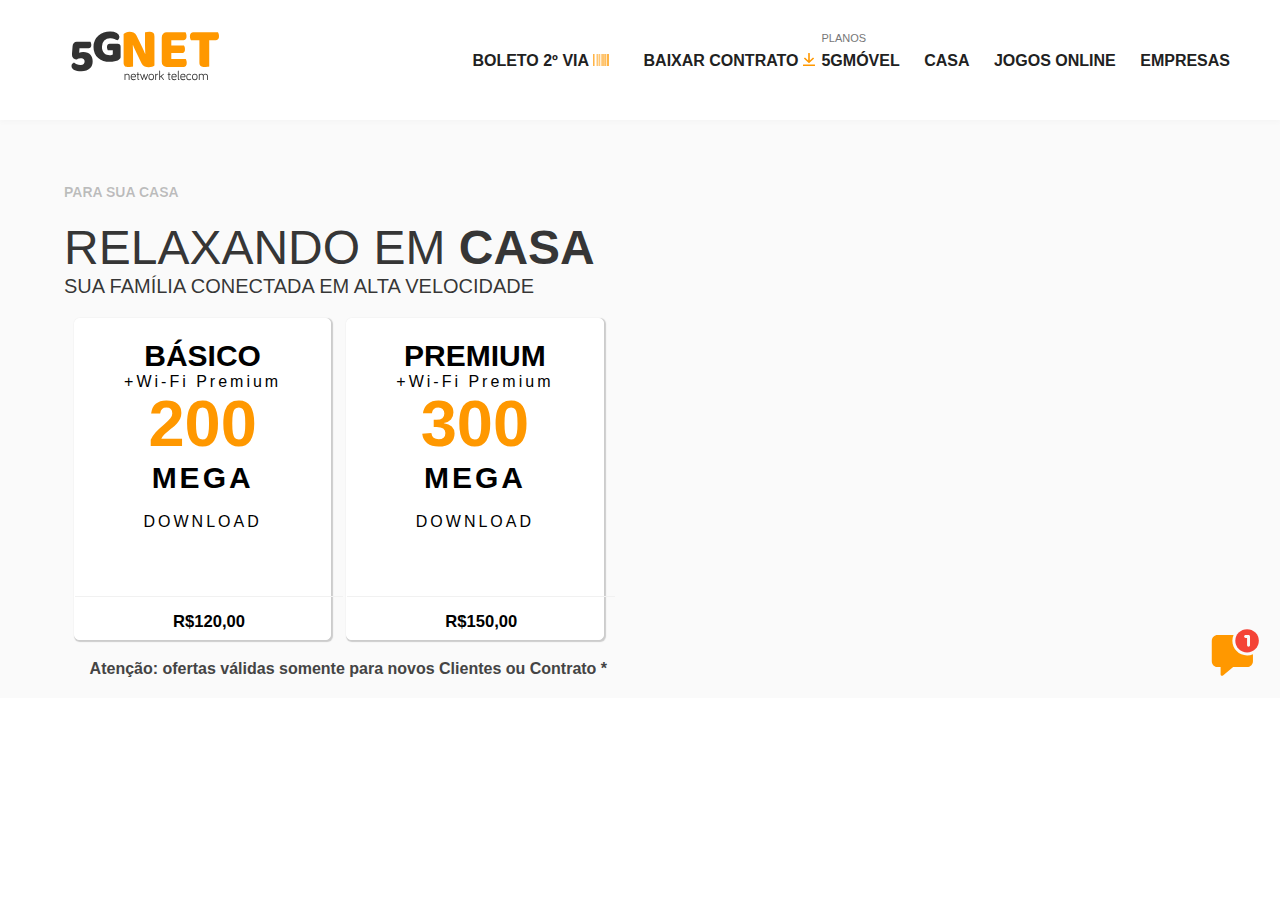
<file: casa.html>
<!DOCTYPE html>
<html lang="en">
<head>
    <meta charset="UTF-8">
    <meta http-equiv="X-UA-Compatible" content="IE=edge">
    <meta name="viewport" content="width=device-width, initial-scale=1.0">
    <link rel="stylesheet" href="css.css">
    <title>5Gnet - Internet Banda Larga</title>
</head>
<body>

    <section class="container-topo">

        <div class="baggy"> 
            
            <a href="index.html">    <img  class="primeira-logo" src="img/logo.5gnet.svg" alt="LOGO">  </a> 

            <div class="luffy">
                <a href="">BOLETO 2º VIA</a>
                <a href="contrato.html">BAIXAR CONTRATO</a>

                <img  class="pai" src="img/via.svg" >
                <img  class="filho" src="img/baixar.svg" >
            </div>

            <div class="zoro">
                <P>Planos</P><br>

                <div class="ussop"> 
                    <a href="movel.html">5GMÓVEL</a>
                    <a href="casa.html">CASA</a>
                    <a href="jogos.html">JOGOS ONLINE</a>
                    <a href="">EMPRESAS</a>
                </div>
            </div>

        </div>

        <div class="rei">

            <div class="tratar">

                <h4>PARA SUA CASA</h4>
                <p>RELAXANDO EM  <strong> CASA </strong></p>
                <span>SUA FAMÍLIA CONECTADA EM ALTA VELOCIDADE</span>
            </div>
        

            <div class="caminhada">

                <div class="pistola">

                    <h1>BÁSICO</h1>
                    <span>+Wi-Fi Premium</span>
                    <P>200</P>
                    <strong>   <span style="font-size: 30px;">MEGA</span><br><br></strong> 
                    <span  >DOWNLOAD</span>

                    <div class="fama">
                        <h5>R$120,00</h5>
                    </div>

                </div>

                <div class="pistola">

                    <h1>PREMIUM</h1>
                    <span>+Wi-Fi Premium</span>
                    <P>300</P>
                    <strong>   <span style="font-size: 30px;">MEGA</span><br><br></strong> 
                    <span  >DOWNLOAD</span>

                    <div class="fama">
                        <h5>R$150,00</h5>
                    </div>

                </div>

              
                </div>
            </div>

        </div>

        <div class="rodape">
            <P>Atenção: ofertas válidas somente para novos Clientes ou Contrato *</P>

            <img class="foto-casa" src="img/whatsapp.svg">
        </div>

    </section>
        
</body>
</html>
</file>
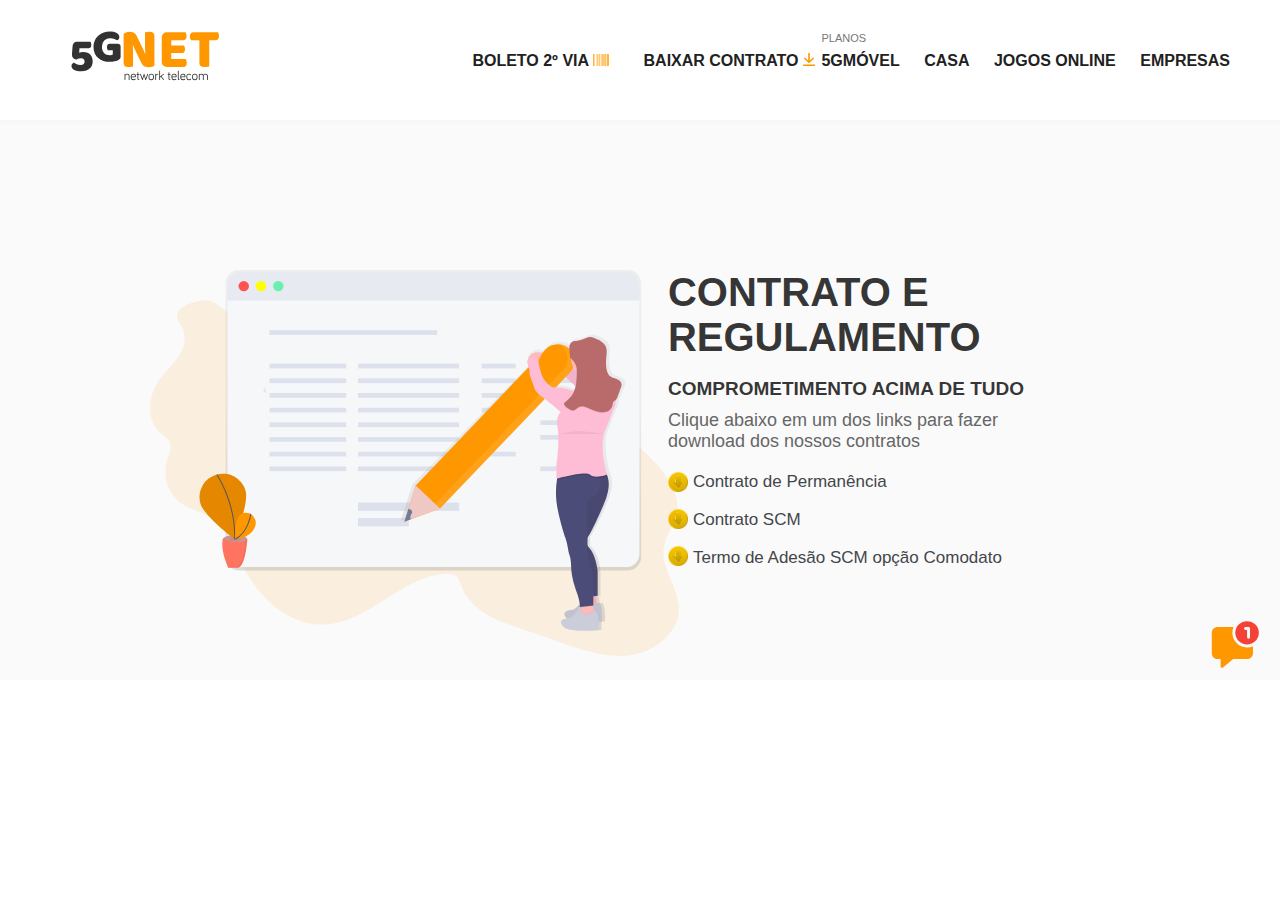
<file: contrato.html>
<!DOCTYPE html>
<html lang="en">
<head>
    <meta charset="UTF-8">
    <meta http-equiv="X-UA-Compatible" content="IE=edge">
    <meta name="viewport" content="width=device-width, initial-scale=1.0">
    <link rel="stylesheet" href="css.css">
    <title>5Gnet - Internet Banda Larga</title>
</head>
<body>


    <section class="container-topo">


        <div class="baggy"> 
            
            <a href="index.html">    <img  class="primeira-logo" src="img/logo.5gnet.svg" alt="LOGO">  </a> 

            <div class="luffy">
                <a href="">BOLETO 2º VIA</a>
                <a href="contrato.html">BAIXAR CONTRATO</a>

                <img  class="pai" src="img/via.svg" >
                <img  class="filho" src="img/baixar.svg" >
            </div>

            <div class="zoro">
                <P>Planos</P><br>

                <div class="ussop"> 
                    <a href="movel.html">5GMÓVEL</a>
                    <a href="casa.html">CASA</a>
                    <a href="jogos.html">JOGOS ONLINE</a>
                    <a href="empresa.html">EMPRESAS</a>
                </div>
            </div>
        </div>


        <header class="poderosa">

            <div class="paris"> 
               <img src="img/undraw_contract.9da3e52.svg">
            </div>

            <div class="vilão">
                <h1>CONTRATO E <br> REGULAMENTO</h1><br>
                <small>COMPROMETIMENTO ACIMA DE TUDO</small>
                <p>Clique abaixo em um dos links para fazer<br>
                    download dos nossos contratos</p>

                    <div class="heroi" > 

                       <a href="">Contrato de Permanência</a><br><br>
                     

                       <a href="">Contrato SCM</a><br><br>
                      
                       
                       <a href="">Termo de Adesão SCM opção Comodato</a>
                    </div>

                    <div class="jugar" >  
                        
                        <img src="img/merda.png "> <br> 
                        
                        <img src="img/merda.png "> <br>
                        
                        <img src="img/merda.png "> 
                    
                    </div>
            </div>

        </header>


        <div class="rodape">

            <img class="foto-casa" src="img/whatsapp.svg">
        </div>

    </section>
</body>
</html>
</file>
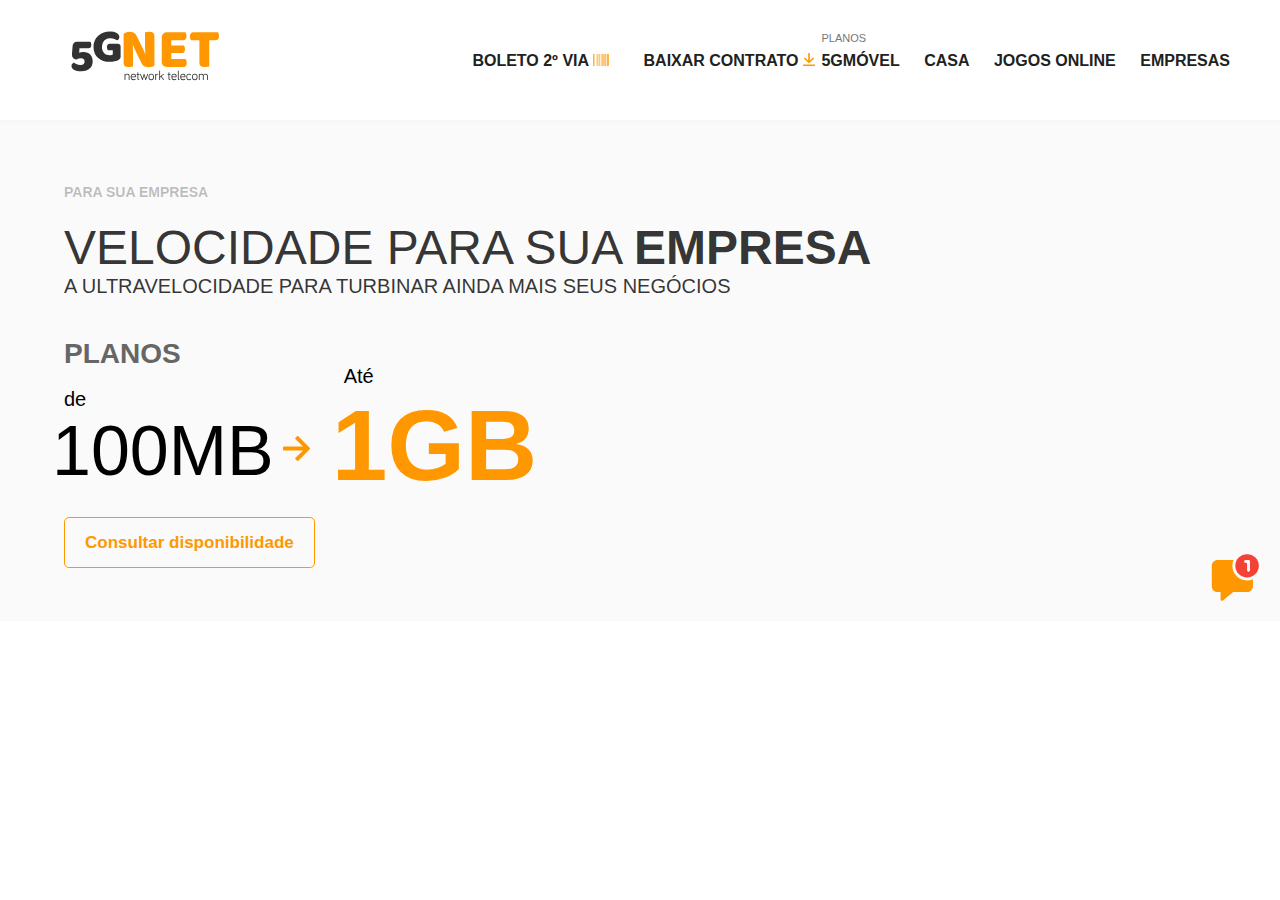
<file: empresa.html>
<!DOCTYPE html>
<html lang="en">
<head>
    <meta charset="UTF-8">
    <meta http-equiv="X-UA-Compatible" content="IE=edge">
    <meta name="viewport" content="width=device-width, initial-scale=1.0">
    <link rel="stylesheet" href="css.css">
    <title>5Gnet - Internet Banda Larga</title>
</head>
<body>

    <section class="container-topo">


        <div class="baggy"> 
            
            <a href="index.html">    <img  class="primeira-logo" src="img/logo.5gnet.svg" alt="LOGO">  </a> 

            <div class="luffy">
                <a href="">BOLETO 2º VIA</a>
                <a href="contrato.html">BAIXAR CONTRATO</a>

                <img  class="pai" src="img/via.svg" >
                <img  class="filho" src="img/baixar.svg" >
            </div>

            <div class="zoro">
                <P>Planos</P><br>

                <div class="ussop"> 
                    <a href="movel.html">5GMÓVEL</a>
                    <a href="casa.html">CASA</a>
                    <a href="jogos.html">JOGOS ONLINE</a>
                    <a href="empresa.html">EMPRESAS</a>
                </div>
            </div>

        </div>

    



        <main>

            <div class="tratar">

                <h4>PARA SUA EMPRESA</h4>
                <p>VELOCIDADE PARA SUA <strong>  EMPRESA</strong> </p>
                <span>A ULTRAVELOCIDADE PARA TURBINAR AINDA MAIS SEUS NEGÓCIOS</span>

            </div>

            <div class="titulos-fim">

                <h3>PLANOS</h3><br>
                <small>de</small><br>
                <span class="borges"> 100MB</span>  

                    <div class="poder"> 

                    <img src="img/importante-seta.svg">

                    </div> 

                <div class="veia">

                    <small>Até</small><br>
                    <span class="forte"> 1GB</span>  

                </div>

                <div class="bloco-df">
                    <a href="">Consultar disponibilidade</a>
                </div>
            </div>

            
        </main>


        <div class="roape-max">
            <img src="img/whatsapp.svg">
        </div><BR>

    </section>

  


    
</body>
</html>
</file>
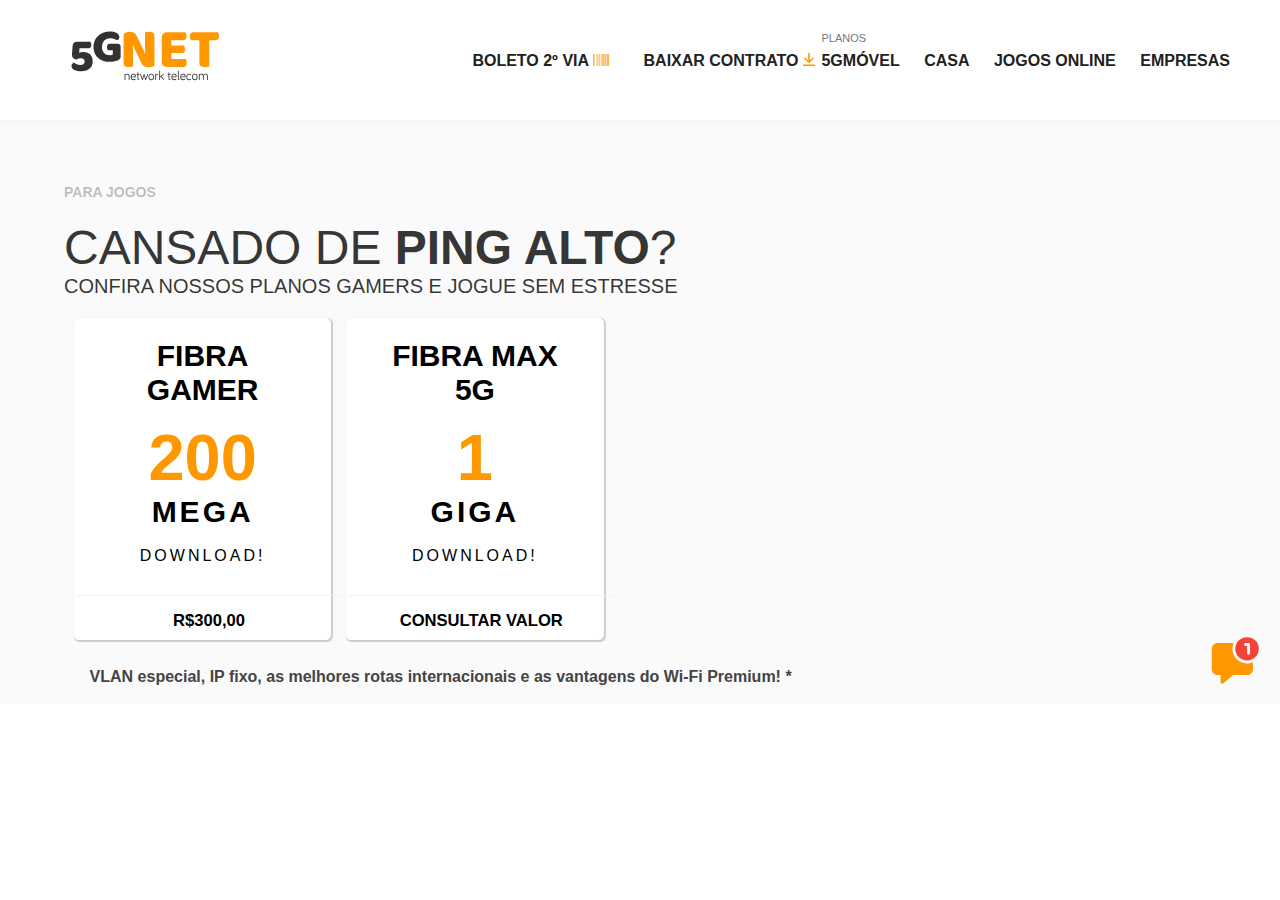
<file: jogos.html>
<!DOCTYPE html>
<html lang="en">
<head>
    <meta charset="UTF-8">
    <meta http-equiv="X-UA-Compatible" content="IE=edge">
    <meta name="viewport" content="width=device-width, initial-scale=1.0">
    <link rel="stylesheet" href="css.css">
    <title>Document</title>
</head>
<body>


    <section class="container-topo">

        <div class="baggy"> 
                
            <a href="index.html">    <img  class="primeira-logo" src="img/logo.5gnet.svg" alt="LOGO">  </a> 

            <div class="luffy">
                <a href="">BOLETO 2º VIA</a>
                <a href="contrato.html">BAIXAR CONTRATO</a>

                <img  class="pai" src="img/via.svg" >
                <img  class="filho" src="img/baixar.svg" >
            </div>

            <div class="zoro">
                <P>Planos</P><br>

                <div class="ussop"> 
                    <a href="movel.html">5GMÓVEL</a>
                    <a href="casa.html">CASA</a>
                    <a href="jogos.html">JOGOS ONLINE</a>
                    <a href="empresa.html">EMPRESAS</a>
                </div>
            </div>

        </div>

        <div class="tratar">

            <h4>PARA JOGOS</h4>
            <p>CANSADO DE  <strong>PING ALTO</strong>? </p>
            <span>CONFIRA NOSSOS PLANOS GAMERS E JOGUE SEM ESTRESSE</span>
        </div>

        <div class="caminhada">

            <div class="pistola">

                <h1>FIBRA <br>GAMER</h1><br>
                
                <P>200</P>
                <strong>   <span style="font-size: 30px;">MEGA</span><br><br></strong> 
                <span  >DOWNLOAD! </span>

                <div class="perigoso">
                    <h5>R$300,00</h5>
                </div>

            </div>

            <div class="pistola">

                <h1>FIBRA MAX<br> 5G</h1><br>
                
                <P>1</P>
                <strong>  <span style="font-size: 30px;">GIGA</span><br><br></strong> 
                <span  >DOWNLOAD! </span>

                <div class="perigoso">
                    <h5>CONSULTAR VALOR</h5>
                </div>

            </div>

          
            </div>
        </div><BR>

        <div class="roape-mec">
            <P>VLAN especial, IP fixo, as melhores rotas internacionais e as vantagens do Wi-Fi Premium! *</P>

            <img src="img/whatsapp.svg">
        </div><BR>

    </section>
    
</body>
</html>
</file>
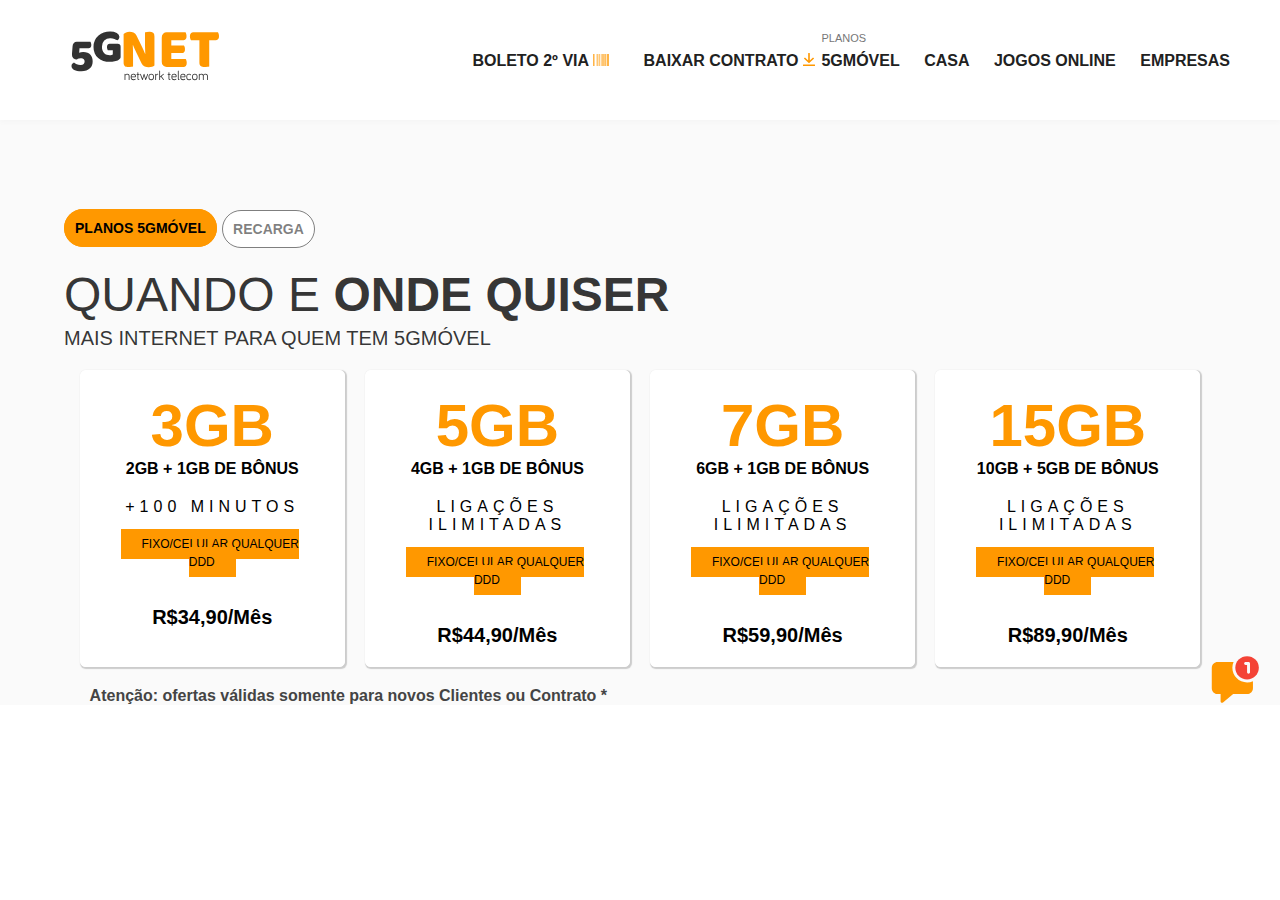
<file: movel.html>
<!DOCTYPE html>
<html lang="en">
<head>
    <meta charset="UTF-8">
    <meta http-equiv="X-UA-Compatible" content="IE=edge">
    <meta name="viewport" content="width=device-width, initial-scale=1.0">
    <link rel="stylesheet" href="css.css">
    <title>5gnetrv</title>
</head>
<body>

    <section class="container-topo"> 

        <div class="baggy"> 
            
            <a href="index.html">  <img class="primeira-logo" src="img/logo.5gnet.svg" alt="LOGO"> </a>

            <div class="luffy">
                <a href="">BOLETO 2º VIA</a>
                <a href="contrato.html">BAIXAR CONTRATO</a>

                <img  class="pai" src="img/via.svg" >
                <img  class="filho" src="img/baixar.svg" >
            </div>

            <div class="zoro">
                <P>Planos</P><br>

                <div class="ussop"> 
                    <a href="movel.html">5GMÓVEL</a>
                    <a href="casa.html">CASA</a>
                    <a href="jogos.html">JOGOS ONLINE</a>
                    <a href="empresa.html">EMPRESAS</a>
                </div>
            </div>

        </div>

  

        <main class="poze">

                <div class="ace"> 
                    <a href="">Planos 5GMÓVEL</a>
                    <div class="bateu">
                    <a   href="" >RECARGA</a>
                    </div>
                </div>

                <div class="boba">
                    <P>QUANDO E  <strong>  ONDE QUISER</strong></P>
                </div>


                <div class="frio"> 
                    <p>MAIS INTERNET PARA QUEM TEM 5GMÓVEL </p>
                </div>

                <div class="sangue">

                    <div class="child">
                        <h1>3GB</h1>
                        <span>2GB + 1GB DE BÔNUS</span>
                        <P>+100 MINUTOS</P>

                       <br> <a href="">FIXO/CELULAR QUALQUER DDD</a>

                       <br><Br><br><span style="font-size: 20px;">R$34,90/Mês</span>
                    
                    </div>
                    <div class="child">

                        <h1>5GB</h1>
                     <span>4GB + 1GB DE BÔNUS</span>
                        <P>LIGAÇÕES<br> ILIMITADAS</P>

                        <br> <a href="">FIXO/CELULAR QUALQUER DDD</a>

                        <br><Br><br><span style="font-size: 20px;">R$44,90/Mês</span>


                    </div>
                    <div class="child">

                        <h1>7GB</h1>
                        <span>6GB + 1GB DE BÔNUS</span>
                        <P>LIGAÇÕES<br> ILIMITADAS</P>

                        <br> <a href="">FIXO/CELULAR QUALQUER DDD</a>

                        <br><Br><br><span style="font-size: 20px;">R$59,90/Mês</span>

                    </div>
                    <div class="child">

                        <h1>15GB</h1>
                        <span>10GB + 5GB DE BÔNUS</span>
                        <P>LIGAÇÕES<br> ILIMITADAS</P>

                        <br> <a href="">FIXO/CELULAR QUALQUER DDD</a>

                            <br><Br><br><span style="font-size: 20px;">R$89,90/Mês</span>
                    </div>

                    
                </div>

                <div class="roape-mec">
                    <P>Atenção: ofertas válidas somente para novos Clientes ou Contrato *</P>

                    <img src="img/whatsapp.svg">
                </div>

            </div>

        </main>
    </section>

    
</body>
</html>
</file>
<file: css.css>
* {
    padding: 0;
    margin: 0;
    
}
.container-topo {
    font-family: "Poppins",sans-serif;
    margin-top: 30px;
    background: #FAFAFA;
    overflow: hidden;
    
}
.primeira-logo {
    width: 150px;
    margin-left: 70px;
    cursor: pointer;
}
/*Menu */

.luffy{
    margin-left: 33%;
    margin-top: -35px;
 
}
.luffy a {
    padding-left: 50px;
    text-decoration: none;
    color: #212121;
    font-weight: bold;
    font-size: 16px;
    font-family: "Poppins",sans-serif;
   
}
.pai {
    margin-left: -210px;
}
.filho {
    margin-left: 190px;
}
.zoro {
    float: right;
}
.zoro p {
    margin-top: -38px;
    margin-right: -110px;
    font-size: 11px;
    color: #777777;
    text-transform: uppercase;
}
.ussop{
    margin-top: -10px;
    margin-right: 30px;
    
}
.ussop a {
    margin-right: 20px;
    text-decoration: none;
    font-size: 16px;
    color: #212121;
    font-family: "Poppins",sans-serif;
    font-weight: bold;
    
}
.ussop a:hover {
    color: #FF9800;
}


/*Meio */


.container-meio {
    margin-top: 140px;
   
}
.nami {
    font-size: 32px;
    font-family: "Poppins",sans-serif;
    margin-left: 21%;
}
.teste {
    margin-left: -10%;
}
.garen {
    margin-left: 7%;
    margin-top: 15px;
}
.garen p {
    font-size: 25.6px;
    color: #777777;
    font-weight: bold;
}
/* Meio img */

.sanji {
    width: 600px;
    float: right;
    margin-top: -350px;
    margin-right: 50px;
}

/*RODAPE*/

#rodape {
    margin-top: 130px;
    text-align: center;
    font-size: 12px;
    font-family: "Poppins",sans-serif;
}
.foto {
    width: 50px;
    float: right;
    margin-top: -40px;
    margin-right: 20px;
}



/*SEGUNDAAAAAAAAAAAAAAAAAAAAAAAAAAAAAAAAAAAAAA PARTEEEEEEEEEEEEEEEEEEEEEEEEEEEEEEE JOGOOOOOOOOOS */


.poze {
   background: #FAFAFA;
}

.baggy {
    z-index: 9999;
    background: #fff;
    height: 90px;
    box-shadow: 0 3px 5px 0 rgb(0 0 0 / 2%) ;
}

.ace {
    margin-top: 100px;
    margin-left: 5%;
    font-family: "Poppins",sans-serif;
    font-size: 14px;
    font-weight: bold;
    
    
}
.ace a {
    text-decoration: none;
    padding-right: 10px;
    padding-left: 10px;
    margin-right: 20px;
    text-transform: uppercase;
    padding-top: 10px;
    padding-bottom: 10px;
    border-radius: 20px;
    border: 1px solid #FF9800;
    color: #000;
    background: #FF9800;
}
.bateu {
    margin-left: 13%;
    margin-top: -15px;
    border-color: #00000080;
}
.bateu a {
    border-color: #00000080;
    background: #fff;
    color: #00000080;
}
.boba {
    margin-top: 30px;
    margin-left: 5%;
    
}
.boba p {
    font-size: 48px;
    font-family: "Poppins",sans-serif;
    color: #000000CC;
}
.frio {
    margin-top: 5px;
    margin-left: 5%;
}
.frio p {
    font-size: 20px;
    font-family: "Poppins",sans-serif;
    color: #000000CC;
}
.sangue {
    display: flex;
    height: 100%;
    flex-direction: row;
    justify-content: center;
    align-items: center;
    padding: 20px;
    grid-column-gap: 20px;
    transition: all 0.3s;
    
   
}
.child:hover{
    transform: scale(1.1);
}
.child {
    width: 18%;
    height: 255px;
    background: #fff;
    border: 1px solid #fff;
    border-color:#fff;
    padding: 20px;
    border-radius: 5px;
    text-align: center; 
    font-family: "Poppins",sans-serif;
    cursor: pointer;
    box-shadow: 1px 1px 1px 1px #ccc;
    
}
.child h1 {
    text-align: center;
    font-size: 60px;
    color: #FF9800;
    
}
.child p {
    font-size: 16px;
    color: #000000;
    margin-top: 20px;
    letter-spacing: 5px;
   
}
.child span {
    font-size: 16px;
    color: #000000;
    margin-top: -50px;
    font-weight: bold;
}
.child a {
    font-size: 12px;
    padding-left: 20px;
    padding-right: 20px;
    padding-top: 7px;
    padding-bottom: 7px;
    border: 1px solid #FF9800;
    background: #FF9800;
    margin-left: -5px;
    text-decoration: none;
    color: #000;
    font-family: "Poppins",sans-serif;
}
.child:hover{
    transform: scale(1.1);
}
.roape-mec {
    margin-left: 7%;
    font-size: 16px;
    font-family: "Poppins",sans-serif;
    color: #444444;
    font-weight: bold;

}
.roape-mec img {
    width: 50px;
    float: right;
    margin-top: -50px;
    margin-right: 20px;
}

/* TERCEIRAAAAAAAAAAAAAAAAAAAAAAAAAAA PARTEEEEEEEEEEEEEEEEEE*/

.tratar {
    margin-left: 5%;
    margin-top: 5%;
    font-family: "Poppins",sans-serif;
}
.tratar h4 {
    font-size: 14px;
    color: rgba(0,0,0,.25);
    
}

.tratar p {
    font-size: 3em;
    margin-top: 20px;
    color: rgba(0,0,0,.8);
}
.tratar span {
    font-size: 20px;
    color: rgba(0,0,0,.8);
}
.caminhada {
    display: flex;
    height: 100%;
    flex-direction: row;
    padding: 10px;
    grid-column-gap: 15px;
    transition: all 0.3s;
    margin-left: 5%;
}
.pistola:hover{
    transform: scale(1.1);
}

.pistola {
    margin-top: 10px;
    width: 18%;
    height: 280px;
    background: #fff;
    border: 1px solid #fff;
    border-color:#fff;
    padding: 20px;
    border-radius: 5px;
    text-align: center; 
    font-family: "Poppins",sans-serif;
    cursor: pointer;
    box-shadow: 1px 1px 1px 1px #ccc;
}

.pistola h1 {
    text-align: center;
    font-size: 30px;
    color: #000;
    
}

.pistola p {
    font-size: 65px;
    color: #000000;
    margin-top: -5px;
    font-weight: bold;
    color: #FF9800;

   
}
.pistola span {
    font-size: 16px;
    color: #000000;
    margin-top: -45px;
    letter-spacing:3px;
  
    
}
.pistola   a {
    font-size: 12px;
    padding-left: 20px;
    padding-right: 20px;
    padding-top: 7px;
    padding-bottom: 7px;
    border: 1px solid #FF9800;
    background: #FF9800;
    margin-left: -5px;
    text-decoration: none;
    color: #000;
    font-family: "Poppins",sans-serif;
}
.perigoso {
    margin-top: 30px;
    border-top: 1px solid #f1f1f1;
    width: 268px;
    margin-left: -20px;
    font-size: 20px;
    font-family: "Poppins",sans-serif;
    
}
.perigoso h5 {
    margin-top: 15px;
}
.foto-casa {
    width: 50px;
    float: right;
    margin-top: -50px;
    margin-right: 20px;
}
.rodape {
    font-size: 16px;
    color: #444444;
    margin-left: 7%;
    margin-top: 10px;
    margin-bottom: 20px;
    font-weight: bold;
}


.fama {
    margin-top: 65px;
    border-top: 1px solid #f1f1f1;
    width: 268px;
    margin-left: -20px;
    font-size: 20px;
    font-family: "Poppins",sans-serif;
    
}
.fama h5 {
    margin-top: 15px;
}

.titulos-fim {
    margin-left: 5%;
    margin-top: 40px;
}
.titulos-fim h3 {
    font-size: 28px;
    color: #666666;
    font-family: "Poppins",sans-serif;
    font-weight: bold;
}
.titulos-fim small {
    font-size: 20px;
    color: #000000;
    font-family: "Poppins",sans-serif;
    
}
.borges {
    font-size: 70px;
    color: #000000;
    font-family: "Poppins",sans-serif;
    margin-left: -12px;
   
    
}
.poder  {
    margin-top: -55px;
    margin-left: 18%;
  
}

.veia {
    margin-left: 23%;
    margin-top: -100px;
}

.forte {
    font-size: 100px;
    color: #000000;
    font-family: "Poppins",sans-serif;
    margin-left: -12px;
    color: #FF9800;
    font-weight: bold;
    
}

.bloco-df  {
    margin-top: 30px;
    font-family: "Poppins",sans-serif;
    transition: all 0.2s;
    position: absolute;
  
}
.bloco-df:hover{
    transform: scale(1.1);
}

.bloco-df a {
    text-decoration: none;
    border: 1px solid #FF9800;
    padding-left: 20px;
    padding-right: 20px;
    padding-top: 15px;
    padding-bottom: 15px;
    border-radius: 5px;
    font-size: 17px;
    color: #FF9800;
    font-weight: bold;
    
}
.roape-max {
    margin-top: 100px;
}
.roape-max img {
    width: 50px;
    float: right;
    margin-top: -50px;
    margin-right: 20px;
}
.chora {
    background: #FAFAFA;
}
.paris {
    margin-top: 150px;
    margin-left: 150px;
}
.vilão {
    float: right;
    margin-right: 20%;
    margin-top: -390px;
    font-family: "Poppins",sans-serif;
   
}
.vilão h1 {
    font-size: 40px;
    color: #000000CC;
}
.vilão small {
    font-size: 19px;
    color: #000000CC;
    font-weight: bold;
}
.vilão p {
    margin-top: 10px;
    font-size: 18px;
    color: #666666;
}
.heroi {
    margin-top: 20px;
    font-family: "Poppins",sans-serif;
  
   
}
.heroi a {
    text-decoration: none;
    color: #43464b; 
    font-size: 17px;
    margin-left: 25px;
   
}
.jugar {
    margin-top: -109px;
}
.jugar img {
    width: 20px;
    margin-top: 13px;
}
</file>
